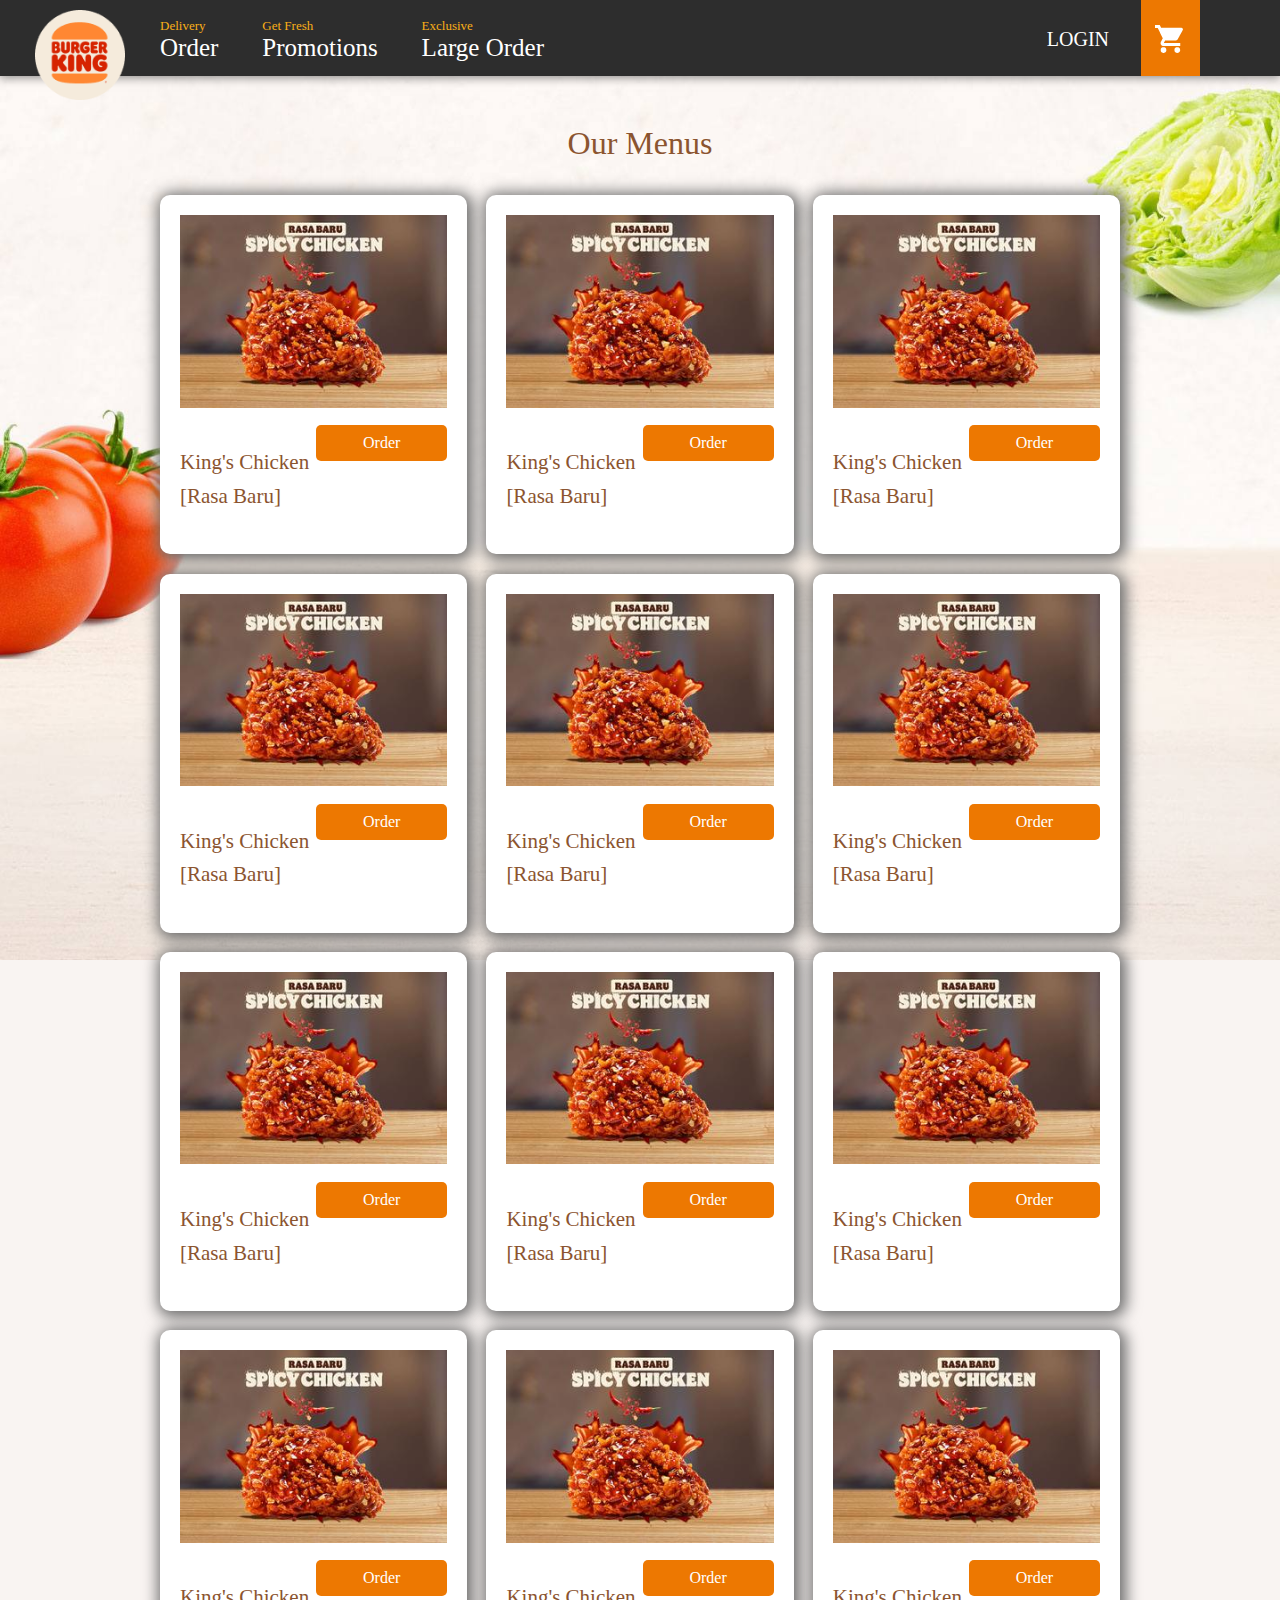
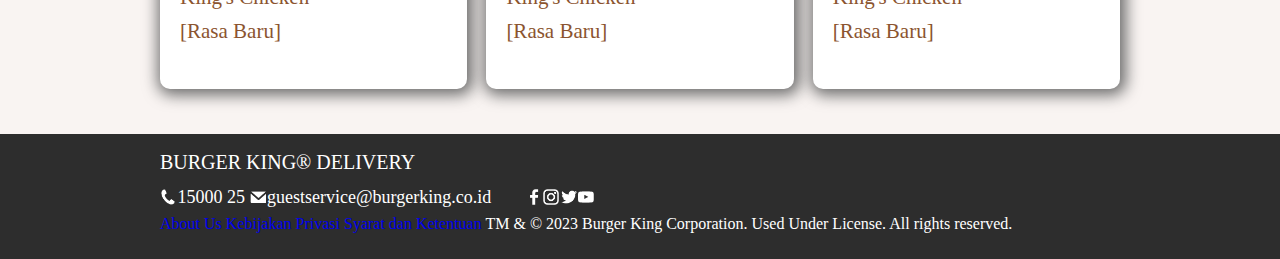
<file: index.html>
<!DOCTYPE html>
<html lang="en">
<head>
    <meta charset="UTF-8">
    <meta name="viewport" content="width=device-width, initial-scale=1.0">
    <title>Placement NGBS</title>
    <link rel="stylesheet" href="assets/css/index.css" />
    <!-- <link rel="stylesheet" href="assets/css/bootstrap.min.css" /> -->
    <!-- <script src="assets/js/bootstrap.bundle.min.js" ></script> -->
    <script src="https://ajax.googleapis.com/ajax/libs/jquery/3.7.1/jquery.min.js"></script>
    <script type="text/javascript" >
        $(document).ready(function() {
 

        });
    </script>
</head>
<body class="index">
    <div class="header-block">
        <div class="header-background">
            <div class="header-wrapper">
                <div class="website">
                    <a href="/" class="logo">
                        <img src="assets/image/logo_2022.38d01a7c7dd3.png"/>
                    </a>
                    <div class="left-navigation">
                        <div class="group-title">
                            <a href="/menus.html">
                                <span class="subtitle">Delivery</span>
                                <span class="title">Order</span>
                            </a>
                        </div>
                        <div class="group-title">
                            <a href="/news-v1/">
                                <span class="subtitle">Get Fresh</span>
                                <span class="title">Promotions</span>
                            </a>
                        </div>
                        <div class="group-title">
                            <a href="/large-orders/">
                                <span class="subtitle">Exclusive</span>
                                <span class="title">Large Order</span>
                            </a>
                        </div>
                    </div>
                    <div class="right-navigation">
                        <div class="group">
                            <div class="login">
                                <a href="/accounts/login">LOGIN</a>
                            </div>
                        </div>
                        <div class="cart-block">
                            <a href="/cart/preview" id="cart" class="cart">
                                <span class="badge red hide"></span>
                                <img src="assets//image/BK_TopCart1x.5b5f4dd7b2a4.png"/>
                            </a>
                        </div>
                    </div>
                </div>
            </div>
            <div class="center message-js hide" id="add-ti-cart-popup"></div>
        </div>
    </div>
    <div class="slider-block">
        <div class=""></div>
    </div>
    <div class="content-block">
        <div class="content-wrapper">
            <div class="wonderful-menus">
                <h2>Our Menus</h2>
            </div>
            <div class="clear"></div>
            <div class="columns menu-box-wrapper">
                <div class="three-column menu-box">
                    <a href="/menus.html">
                        <div class="image-wrapper">
                            <img src="/assets/image//bzilpvmecz3gmmngfan9vg_product_list.jpg"/>
                        </div>
                        <div class="columns wonderful-menus">
                            <div class="two-column">
                                <h3 class="title">King's Chicken [Rasa Baru]</h3>
                            </div>
                            <div class="two-column">
                                <button class="button button-add">Order</button>
                            </div>
                        </div>
                    </a>
                </div>
                <div class="three-column menu-box">
                    <a href="/menus.html">
                        <div class="image-wrapper">
                            <img src="/assets/image//bzilpvmecz3gmmngfan9vg_product_list.jpg"/>
                        </div>
                        <div class="columns wonderful-menus">
                            <div class="two-column">
                                <h3 class="title">King's Chicken [Rasa Baru]</h3>
                            </div>
                            <div class="two-column">
                                <button class="button button-add">Order</button>
                            </div>
                        </div>
                    </a>
                </div>
                <div class="three-column menu-box">
                    <a href="/menus.html">
                        <div class="image-wrapper">
                            <img src="/assets/image//bzilpvmecz3gmmngfan9vg_product_list.jpg"/>
                        </div>
                        <div class="columns wonderful-menus">
                            <div class="two-column">
                                <h3 class="title">King's Chicken [Rasa Baru]</h3>
                            </div>
                            <div class="two-column">
                                <button class="button button-add">Order</button>
                            </div>
                        </div>
                    </a>
                </div>
                <div class="three-column menu-box">
                    <a href="/menus.html">
                        <div class="image-wrapper">
                            <img src="/assets/image//bzilpvmecz3gmmngfan9vg_product_list.jpg"/>
                        </div>
                        <div class="columns wonderful-menus">
                            <div class="two-column">
                                <h3 class="title">King's Chicken [Rasa Baru]</h3>
                            </div>
                            <div class="two-column">
                                <button class="button button-add">Order</button>
                            </div>
                        </div>
                    </a>
                </div><div class="three-column menu-box">
                    <a href="/menus.html">
                        <div class="image-wrapper">
                            <img src="/assets/image//bzilpvmecz3gmmngfan9vg_product_list.jpg"/>
                        </div>
                        <div class="columns wonderful-menus">
                            <div class="two-column">
                                <h3 class="title">King's Chicken [Rasa Baru]</h3>
                            </div>
                            <div class="two-column">
                                <button class="button button-add">Order</button>
                            </div>
                        </div>
                    </a>
                </div><div class="three-column menu-box">
                    <a href="/menus.html">
                        <div class="image-wrapper">
                            <img src="/assets/image//bzilpvmecz3gmmngfan9vg_product_list.jpg"/>
                        </div>
                        <div class="columns wonderful-menus">
                            <div class="two-column">
                                <h3 class="title">King's Chicken [Rasa Baru]</h3>
                            </div>
                            <div class="two-column">
                                <button class="button button-add">Order</button>
                            </div>
                        </div>
                    </a>
                </div><div class="three-column menu-box">
                    <a href="/menus.html">
                        <div class="image-wrapper">
                            <img src="/assets/image//bzilpvmecz3gmmngfan9vg_product_list.jpg"/>
                        </div>
                        <div class="columns wonderful-menus">
                            <div class="two-column">
                                <h3 class="title">King's Chicken [Rasa Baru]</h3>
                            </div>
                            <div class="two-column">
                                <button class="button button-add">Order</button>
                            </div>
                        </div>
                    </a>
                </div><div class="three-column menu-box">
                    <a href="/menus.html">
                        <div class="image-wrapper">
                            <img src="/assets/image//bzilpvmecz3gmmngfan9vg_product_list.jpg"/>
                        </div>
                        <div class="columns wonderful-menus">
                            <div class="two-column">
                                <h3 class="title">King's Chicken [Rasa Baru]</h3>
                            </div>
                            <div class="two-column">
                                <button class="button button-add">Order</button>
                            </div>
                        </div>
                    </a>
                </div><div class="three-column menu-box">
                    <a href="/menus.html">
                        <div class="image-wrapper">
                            <img src="/assets/image//bzilpvmecz3gmmngfan9vg_product_list.jpg"/>
                        </div>
                        <div class="columns wonderful-menus">
                            <div class="two-column">
                                <h3 class="title">King's Chicken [Rasa Baru]</h3>
                            </div>
                            <div class="two-column">
                                <button class="button button-add">Order</button>
                            </div>
                        </div>
                    </a>
                </div><div class="three-column menu-box">
                    <a href="/menus.html">
                        <div class="image-wrapper">
                            <img src="/assets/image//bzilpvmecz3gmmngfan9vg_product_list.jpg"/>
                        </div>
                        <div class="columns wonderful-menus">
                            <div class="two-column">
                                <h3 class="title">King's Chicken [Rasa Baru]</h3>
                            </div>
                            <div class="two-column">
                                <button class="button button-add">Order</button>
                            </div>
                        </div>
                    </a>
                </div><div class="three-column menu-box">
                    <a href="/menus.html">
                        <div class="image-wrapper">
                            <img src="/assets/image//bzilpvmecz3gmmngfan9vg_product_list.jpg"/>
                        </div>
                        <div class="columns wonderful-menus">
                            <div class="two-column">
                                <h3 class="title">King's Chicken [Rasa Baru]</h3>
                            </div>
                            <div class="two-column">
                                <button class="button button-add">Order</button>
                            </div>
                        </div>
                    </a>
                </div><div class="three-column menu-box">
                    <a href="/menus.html">
                        <div class="image-wrapper">
                            <img src="/assets/image//bzilpvmecz3gmmngfan9vg_product_list.jpg"/>
                        </div>
                        <div class="columns wonderful-menus">
                            <div class="two-column">
                                <h3 class="title">King's Chicken [Rasa Baru]</h3>
                            </div>
                            <div class="two-column">
                                <button class="button button-add">Order</button>
                            </div>
                        </div>
                    </a>
                </div>
            </div>
            <div class="clear"></div>
        </div>
    </div>
    <div class="footer-block">
        <div class="footer-wrapper">
            <div class="information">
                <div class="footer-left">
                    <div class="title">BURGER KING® DELIVERY</div>
                    <div class="phone">
                        <a href="tel:1500025">
                            <img src="assets/image/Footer-Phone1x.4bb5b96c80cd.png"/>
                             15000 25
                        </a>
                        <a href="mailto:guestservice@burgerking.co.id">
                            <img src="assets/image/footer-email1x.0dc312afa145.png"/>
                             <span>guestservice@burgerking.co.id</span>
                        </a>
                        <span class="social-media">
                            <a href="guestservice@burgerking.co.id">
                                <img src="/assets/image/Footer-FB1x.722220d65dae.png"/>
                            </a>
                            <a href="https://www.instagram.com/burgerking.id/">
                                <img src="/assets/image/Footer-IG1x.f835d32a42b6.png"/>
                            </a>
                            <a href="https://twitter.com/burgerking_id">
                                <img src="/assets/image/Footer-TW1x.a7fc098003f1.png"/>
                            </a>
                            <a href="https://www.youtube.com/channel/UC-F_fh9CRDwhJrY_ibHae-g">
                                <img src="/assets/image/Footer-YT1x.e2c5cc228dff.png"/>
                            </a>
                        </span>
                    </div>
                </div>
                <div class="footer-right"></div>
            </div>
            <div class="clear"></div>
            <div class="terms-conditions">
                <span class="right-line"><a href="/about-us/">About Us</a></span>
                <span class="right-line"><a href="/privacy-policy/">Kebijakan Privasi</a></span>
                <span class="right-line"><a href="/terms-and-conditions/">Syarat dan Ketentuan</a></span>
                <span class="copyright">TM &amp; © 2023 Burger King Corporation. Used Under License. All rights reserved.</span>
            </div>
        </div>
    </div>
</body>
</html>
</file>
<file: assets/css/index.css>
html{

}

body{
    padding: 0;
    margin: 0;
    font-family: "FlameSans";
    line-height: 1.6;
    color: #404040;
}

html, body{
    height: 100%;
}

body {
    display: block;
}

div {
    display: block;
}

a {
    background-color: transparent;
}

a, a:active {
    text-decoration: none;
    outline: none;
}

h2 {
    display: block;
    font-size: 1.5em;
    margin-block-start: 0.83em;
    margin-block-end: 0.83em;
    margin-inline-start: 0px;
    margin-inline-end: 0px;
    font-weight: bold;
}

h3 {
    display: block;
    font-size: 1.17em;
    margin-block-start: 1em;
    margin-block-end: 1em;
    margin-inline-start: 0px;
    margin-inline-end: 0px;
    font-weight: bold;
}

h4 {
    display: block;
    margin-block-start: 1.33em;
    margin-block-end: 1.33em;
    margin-inline-start: 0px;
    margin-inline-end: 0px;
    font-weight: bold;
}

img {
    overflow-clip-margin: content-box;
    overflow: clip;
}

img {
    border-style: none;
}

img {
    -webkit-user-select: none;
    -khtml-user-select: none;
    -moz-user-select: none;
    -o-user-select: none;
    user-select: none;
    pointer-events: none;
    width: 100%;
}

button {
    appearance: auto;
    text-rendering: auto;
    color: buttontext;
    letter-spacing: normal;
    word-spacing: normal;
    line-height: normal;
    text-transform: none;
    text-indent: 0px;
    text-shadow: none;
    display: inline-block;
    text-align: center;
    align-items: flex-start;
    cursor: default;
    box-sizing: border-box;
    background-color: buttonface;
    writing-mode: horizontal-tb !important;
    margin: 0em;
    padding-block: 1px;
    padding-inline: 6px;
    border-width: 2px;
    border-style: outset;
    border-color: buttonborder;
    border-image: initial;
}

form {
    display: block;
    margin-top: 0em;
}

button, input, optgroup, select, textarea {
    font-family: inherit;
    font-size: 100%;
    line-height: 1.15;
    margin: 0;
}

button, input {
    overflow: visible;
}

button, select {
    text-transform: none;
}

button, [type="button"], [type="reset"], [type="submit"] {
    -webkit-appearance: button;
}

input {
    font-style: ;
    font-variant-ligatures: ;
    font-variant-caps: ;
    font-variant-numeric: ;
    font-variant-east-asian: ;
    font-variant-alternates: ;
    font-variant-position: ;
    font-weight: ;
    font-stretch: ;
    font-size: ;
    font-family: ;
    font-optical-sizing: ;
    font-kerning: ;
    font-feature-settings: ;
    font-variation-settings: ;
    text-rendering: auto;
    color: fieldtext;
    letter-spacing: normal;
    word-spacing: normal;
    line-height: normal;
    text-transform: none;
    text-indent: 0px;
    text-shadow: none;
    display: inline-block;
    text-align: start;
    appearance: auto;
    -webkit-rtl-ordering: logical;
    cursor: text;
    background-color: field;
    margin: 0em;
    padding: 1px 0px;
    border-width: 2px;
    border-style: inset;
    border-color: -internal-light-dark(rgb(118, 118, 118), rgb(133, 133, 133));
    border-image: initial;
    padding-block: 1px;
    padding-inline: 2px;
}

input[type="text" i] {
    writing-mode: horizontal-tb !important;
    padding-block: 1px;
    padding-inline: 2px;
}

input, textarea {
    font: 15px/20px "FlameSans";
    width: 100%;
    padding: 10px 15px;
    margin-bottom: 10px;
    border: 1px solid #e0e0e0;
    border-radius: 5px;
    color: #404040;
    box-sizing: border-box;
}

.columns {
    display: block;
}

.columns .two-column, .columns .three-column, .columns .five-column {
    float: left;
}

.index h2, .index h3 {
    font-family: "Flame-Bold";
    color: #8b542f;
    font-weight: normal;
}

/*HEADER SECTION*/

.header-block {
    background-color: #2d2d2d;
    width: 100%;
    height: 76px;
    z-index: 1000;
    position: relative;
    box-shadow: 0px 0px 10px 1px rgba(0,0,0,0.5);
}

.header-background {
    background-color: #2d2d2d;
}

.header-block .header-wrapper {
    max-width: 960px;
    margin: 0 auto;
    position: relative;
    z-index: 1000;
    display: table;
    width: 100% ;
}

.header-block .logo {
    position: absolute;
    margin-top: 10px;
    margin-right: 35px;
    width: 90px;
    height: 90px;
    z-index: 1000;
    left: -125px;
}

.header-block .left-navigation {
    float: left;
}

.header-block .group-title .title {
    position: relative;
    top: 3px;
}

.header-block .group-title span {
    font-size: 25px;
    color: #fff;
}

.header-block .group-title span:first-child {
    display: block;
    font-size: 13px;
    color: #faaf18;
    font-family: "Flame-Regular";
}

.header-block .left-navigation .group-title {
    display: inline-block;
    font-family: "Flame Bold";
    line-height: 1;
    padding: 19px 40px 19px 0px;
}

.header-block .right-navigation {
    float: right;
    color: #fff;
    margin-right: 0px;
}

.header-block .right-navigation .group {
    display: inline-block;
    float: right;
    padding: 23px 11px 11px 15px ;
}

.header-block .login {
    font-family: "Flame-Regular";
    font-size: 20px;
    max-height: 34px;
    display: inline-block;
    position: relative;
    float: right;
}

.header-block .login a {
    color: #fff;
}

.cart {
    height: 28px;
    padding: 24px 16px 24px 13px;
    background-color: #ed7801;
    float: left;
    right: -80px;
    position: absolute;
}

.cart .hide {
    display: none;
}

.badge.red{
    background-color: #ff0000;
}

.badge {
    position: absolute;
    margin: -10px 0 0 15px;
    color: #fff;
    font-family: "Barlow-Medium";
    padding: 1px 7px 2px 7px;
    border-radius: 10px;
    line-height: normal;
    font-size: 14px;
}

.cart img {
    width: 30px;
}

.index .slider-block {
    width: 100%;
    height: auto;
}

#owl-demo .item img{
    display: block;
    width: 100%;
    height: auto;
}

/*CONTENT SECTION*/
.content-block {
    width: 100%;
    height: 100%;
    padding: 100px 0px 150px;
    margin: 50px 0px 0px;
    display: table;
    background-color: #f9f4f2;
    position: relative;
    top: -120px;
}

.index .content-block {
    background-image: url(/assets/image/BK_bg.jpg);
    background-size: cover;
    background-attachment: fixed;
    background-repeat: no-repeat;
    width: 100%;
    position: relative;
    padding-top: 85px;
}

.content-wrapper {
    width: 960px;
    margin: auto;
}

.wonderful-menus {
    margin-top: 10px;
}

.wonderful-menus button {
    font-family: "Barlow-Bold";
}

.index h2 {
    text-align: center;
    font-size: 32px;
}

.clear {
    clear: both;
}

.menu-box {
    float: left;
    width: 40%;
    margin-bottom: 2%;
    margin-right: 20px;
    padding: 20px;
    background-color: #fff;
    border-radius: 10px;
    text-align: center;
    box-sizing: border-box;
    box-shadow: 2px 2px 15px 4px #6b6b6b;
}

.menu-box-wrapper {
    display: flex;
    flex-wrap: wrap;
}

.menu-box-wrapper .menu-box {
    display: grid;
}

.menu-box img {
    width: 100%;
    object-fit: cover;
}

.menu-box .button-add {
    float: right;
    font: 16px/22px "Flame-Regular";
    padding: 7px 0;
}

.columns .three-column {
    width: 32%;
    margin-right: 2%;
}

.wonderful-menus .two-column:nth-child(1n) {
    text-align: left;
}

.columns .two-column {
    width: 49%;
    margin-right: 2%;
}

.columns .two-column:nth-child(2n), .columns .three-column:nth-child(3n), .columns .five-column:nth-child(5n) {
    margin-right: 0;
}

.wonderful-menus {
    margin-top: 10px;
}

.wonderful-menus .two-column:nth-child(1n) h3 {
    font-size: 21px;
}

.button {
    font: 18px/22px "Flame-Regular";
    padding: 10px;
    background-color: #ed7801;
    width: 100%;
    color: white;
    border: none;
    border-radius: 5px;
    cursor: pointer;
}

/*FOOTER SECTION*/
.footer-block {
    height: 125px;
    width: 100%;
    background-color: #2d2d2d;
    color: #fff;
    z-index: 100;
    position: relative;
    bottom: -25px;
    margin-top: -270px;
}

.footer-block .footer-wrapper {
    max-width: 960px;
    height: auto;
    margin: 0 auto;
    padding: 12px 0;
}

.footer-block .information {
    display: flex;
}

.footer-block .footer-left {
    float: left;
    width: 60%;
}

.footer-block .footer-right {
    width: 40%;
    padding-top: 12px;
    text-align: right;
}

.footer-block .footer-left .title {
    font-size: 20px;
}

.footer-block .footer-left .phone {
    margin-top: 5px;
    font-size: 18px;
}

.footer-block .footer-left .phone a {
    color: white;
}

.footer-block .footer-left .phone img {
    width: 16px;
    margin-right: -3px;
    position: relative;
    top: 2px;
}

.footer-block .footer-left .social-media {
    margin-left: 30px;
}

.footer-block .footer-left .phone .email-footer {
    margin-left: 30px;
    font-size: 15px;
    font-family: "Barlow-Medium";
}

.footer-block .footer-left .phone .email-footer img {
    margin-right: 3px;
}

.footer-block .footer-left .title, .footer-block .footer-left .phone {
    font-family: "Flame-Regular";
}
</file>
